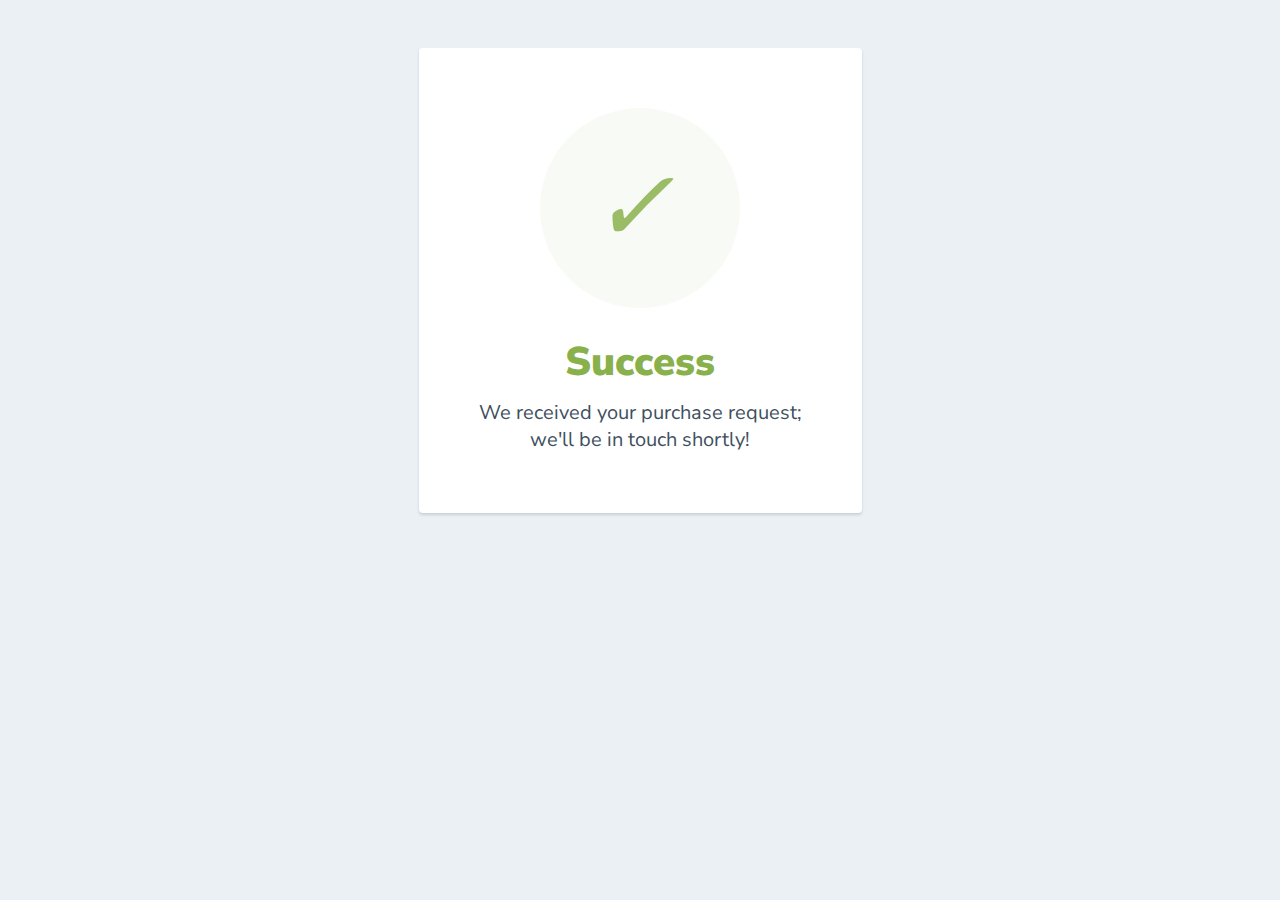
<file: templates/web/Success.html>
<!DOCTYPE html>
<html lang="en" >
<head>
  <meta charset="UTF-8">
  <title>CodePen - Simple Success Page</title>
  

</head>
<body>
<!-- partial:index.partial.html -->
<html>
  <head>
    <link href="https://fonts.googleapis.com/css?family=Nunito+Sans:400,400i,700,900&display=swap" rel="stylesheet">
  </head>
    <style>
      body {
        text-align: center;
        padding: 40px 0;
        background: #EBF0F5;
      }
        h1 {
          color: #88B04B;
          font-family: "Nunito Sans", "Helvetica Neue", sans-serif;
          font-weight: 900;
          font-size: 40px;
          margin-bottom: 10px;
        }
        p {
          color: #404F5E;
          font-family: "Nunito Sans", "Helvetica Neue", sans-serif;
          font-size:20px;
          margin: 0;
        }
      i {
        color: #9ABC66;
        font-size: 100px;
        line-height: 200px;
        margin-left:-15px;
      }
      .card {
        background: white;
        padding: 60px;
        border-radius: 4px;
        box-shadow: 0 2px 3px #C8D0D8;
        display: inline-block;
        margin: 0 auto;
      }
    </style>
    <body>
      <div class="card">
      <div style="border-radius:200px; height:200px; width:200px; background: #F8FAF5; margin:0 auto;">
        <i class="checkmark">✓</i>
      </div>
        <h1>Success</h1> 
        <p>We received your purchase request;<br/> we'll be in touch shortly!</p>
      </div><br>
      
    </body>
</html>
<!-- partial -->
  
</body>
</html>
</file>
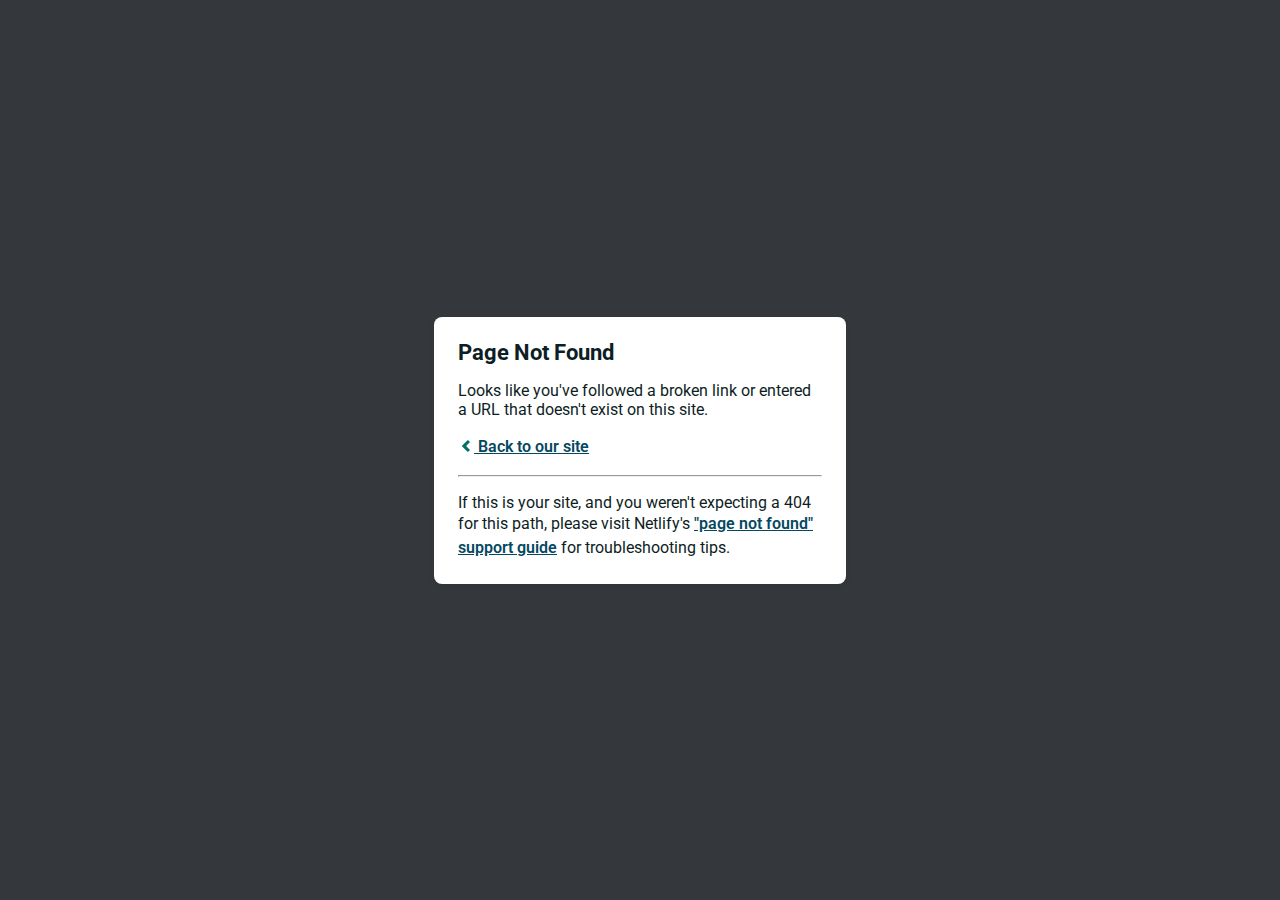
<file: static/web/imgs/favicon.html>
<!DOCTYPE html>
<html>
  <head>
    <meta charset="utf-8">
    <meta name="viewport" content="width=device-width, initial-scale=1.0, maximum-scale=1.0, user-scalable=no">

    <title>Page Not Found</title>
    <link href='https://fonts.googleapis.com/css?family=Roboto:400,700&subset=latin,latin-ext' rel='stylesheet' type='text/css'>
    <style>
    body {
      font-family: -apple-system, BlinkMacSystemFont, "Segoe UI", Roboto, Helvetica, Arial, sans-serif, "Apple Color Emoji", "Segoe UI Emoji", "Segoe UI Symbol";
      background: rgb(52, 56, 60);
      color: white;
      overflow: hidden;
      margin: 0;
      padding: 0;
    }

    h1 {
      margin: 0;
      font-size: 22px;
      line-height: 24px;
    }

    .main {
      position: relative;
      display: flex;
      flex-direction: column;
      align-items: center;
      justify-content: center;
      height: 100vh;
      width: 100vw;
    }

    .card {
      position: relative;
      display: flex;
      flex-direction: column;
      width: 75%;
      max-width: 364px;
      padding: 24px;
      background: white;
      color: rgb(14, 30, 37);
      border-radius: 8px;
      box-shadow: 0 2px 4px 0 rgba(14, 30, 37, .16);
    }

    a {
      margin: 0;
      font-weight: 600;
      line-height: 24px;
      color: #054861;
    }

    a svg {
      position: relative;
      top: 2px;
    }

    a:hover,
    a:focus {
      text-decoration: none;
    }

    a:hover svg path{
      fill: #007067;
    }

    p:last-of-type {
      margin-bottom: 0;
    }

    </style>
  </head>
  <body>
    <div class="main">
      <div class="card">
        <div class="header">
          <h1>Page Not Found</h1>
        </div>
        <div class="body">
          <p>Looks like you've followed a broken link or entered a URL that doesn't exist on this site.</p>
          <p>
            <a id="back-link" href="/">
              <svg xmlns="http://www.w3.org/2000/svg" width="16" height="16" viewBox="0 0 16 16">
                <path fill="#007067" d="M11.9998836,4.09370803 L8.55809517,7.43294953 C8.23531459,7.74611298 8.23531459,8.25388736 8.55809517,8.56693769 L12,11.9062921 L9.84187871,14 L4.24208544,8.56693751 C3.91930485,8.25388719 3.91930485,7.74611281 4.24208544,7.43294936 L9.84199531,2 L11.9998836,4.09370803 Z"/>
              </svg>
              Back to our site
             </a>
          </p>
          <hr><p>If this is your site, and you weren't expecting a 404 for this path, please visit Netlify's <a href="https://answers.netlify.com/t/support-guide-i-ve-deployed-my-site-but-i-still-see-page-not-found/125?utm_source=404page&utm_campaign=community_tracking">"page not found" support guide</a> for troubleshooting tips.
          </p>
        </div>
      </div>
    </div>
    <script>
      (function() {
        if (document.referrer && document.location.host && document.referrer.match(new RegExp("^https?://" + document.location.host))) {
          document.getElementById("back-link").setAttribute("href", document.referrer);
        }
      })();
    </script>
  </body>
</html>
</file>
